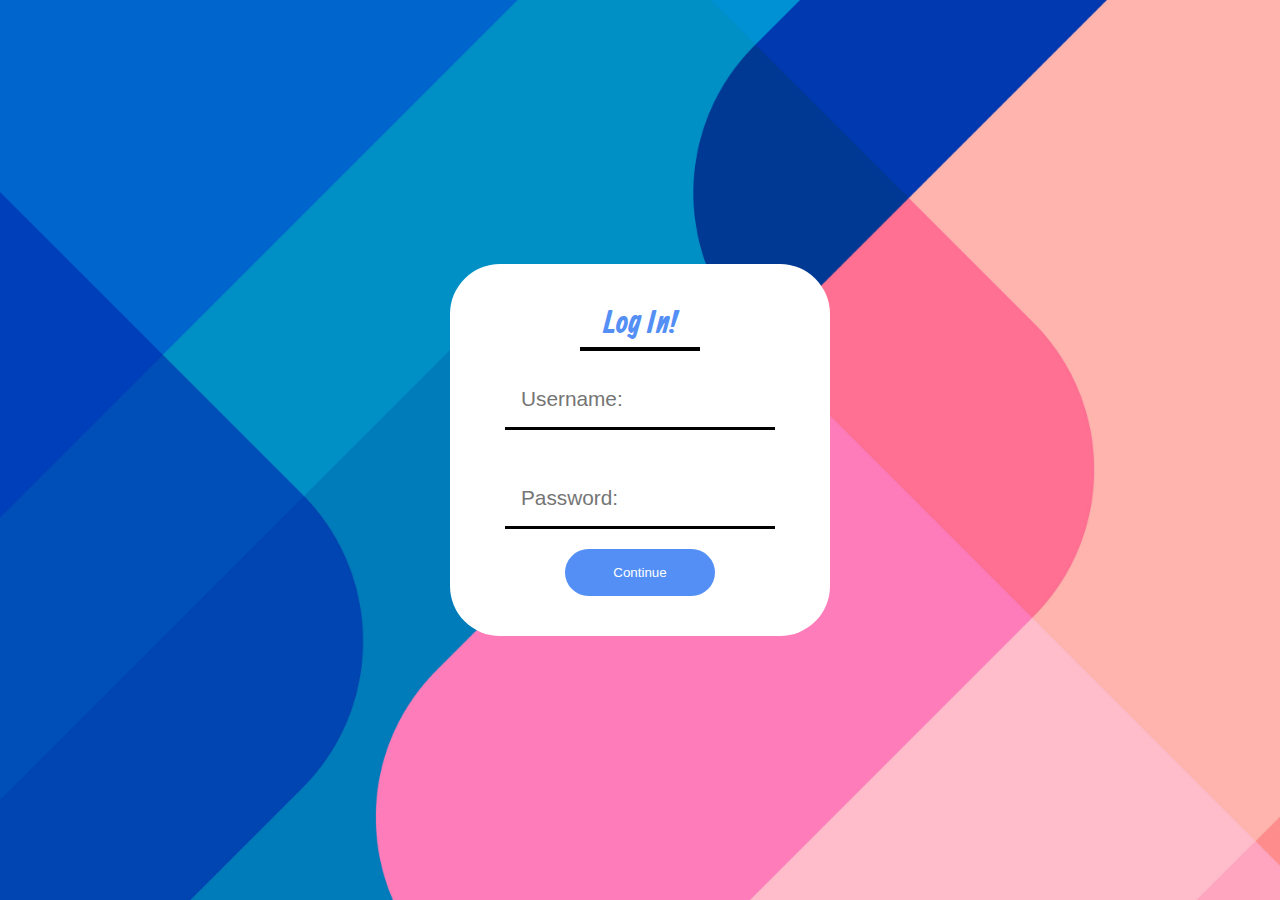
<file: login_page/index.html>
<!DOCTYPE html>
<html>
<head>
	<title>Homepage</title>
	<meta charset="utf-8">
	<meta name="viewport" content="width=device-width, initial-scale=1.0">
    <link rel="stylesheet" type="text/css" href="style.css">
<link href='https://fonts.googleapis.com/css?family=Bangers' rel='stylesheet'>
<link href='https://fonts.googleapis.com/css?family=Allan' rel='stylesheet'>



</head>

<body>
<header>
	<div class="main_header">
		<h1>Log In!</h1>
		<hr/>
		<p><input type="text" placeholder="Username:"></p>
		<p><input type="password" placeholder="Password: "></p>
		<p><button>Continue</button></p>
	</div>
</header>
</body>
</html>
</file>
<file: login_page/style.css>
*{
	padding: 0;
	margin: 0;
	box-sizing: border-box;
	font-family: sans-serif;

}

header{
	height: 100vh;
	width: 100%;
	background-image: url("bgimage2.jpg");
	background-repeat: no-repeat;
	background-size: cover;
	display: flex;
	justify-content: center;
	align-items: center;
	user-select: none;
}

.main_header
{
	text-align: center;
	background: white;
	padding:40px;
	border-radius: 50px;

}

.main_header h1
{
	font-family: 'Allan';
	color: #548FF5;	

}

.main_header hr
{
	width: 40%;
	margin: auto;
	margin-top: 3px;
	padding: 2px;
	background-color: black;
	border: none;
}

.main_header input
{

	width: 90%;
	padding: 1rem;
	margin: 20px 0px;
	border: none;
	border-bottom: 3px solid black;
	font-size: 1.3rem;
	background: transparent;
	outline: none;
}


.main_header button
{
	padding: 1rem 3rem;
	background: #548FF5;
	color: white;
	border: none;
	border-radius: 50px;
	outline: none;
	cursor: pointer;
	transition: 0.5s;
}

.main_header button:hover{
	transform: scale(1.2);
}
</file>
